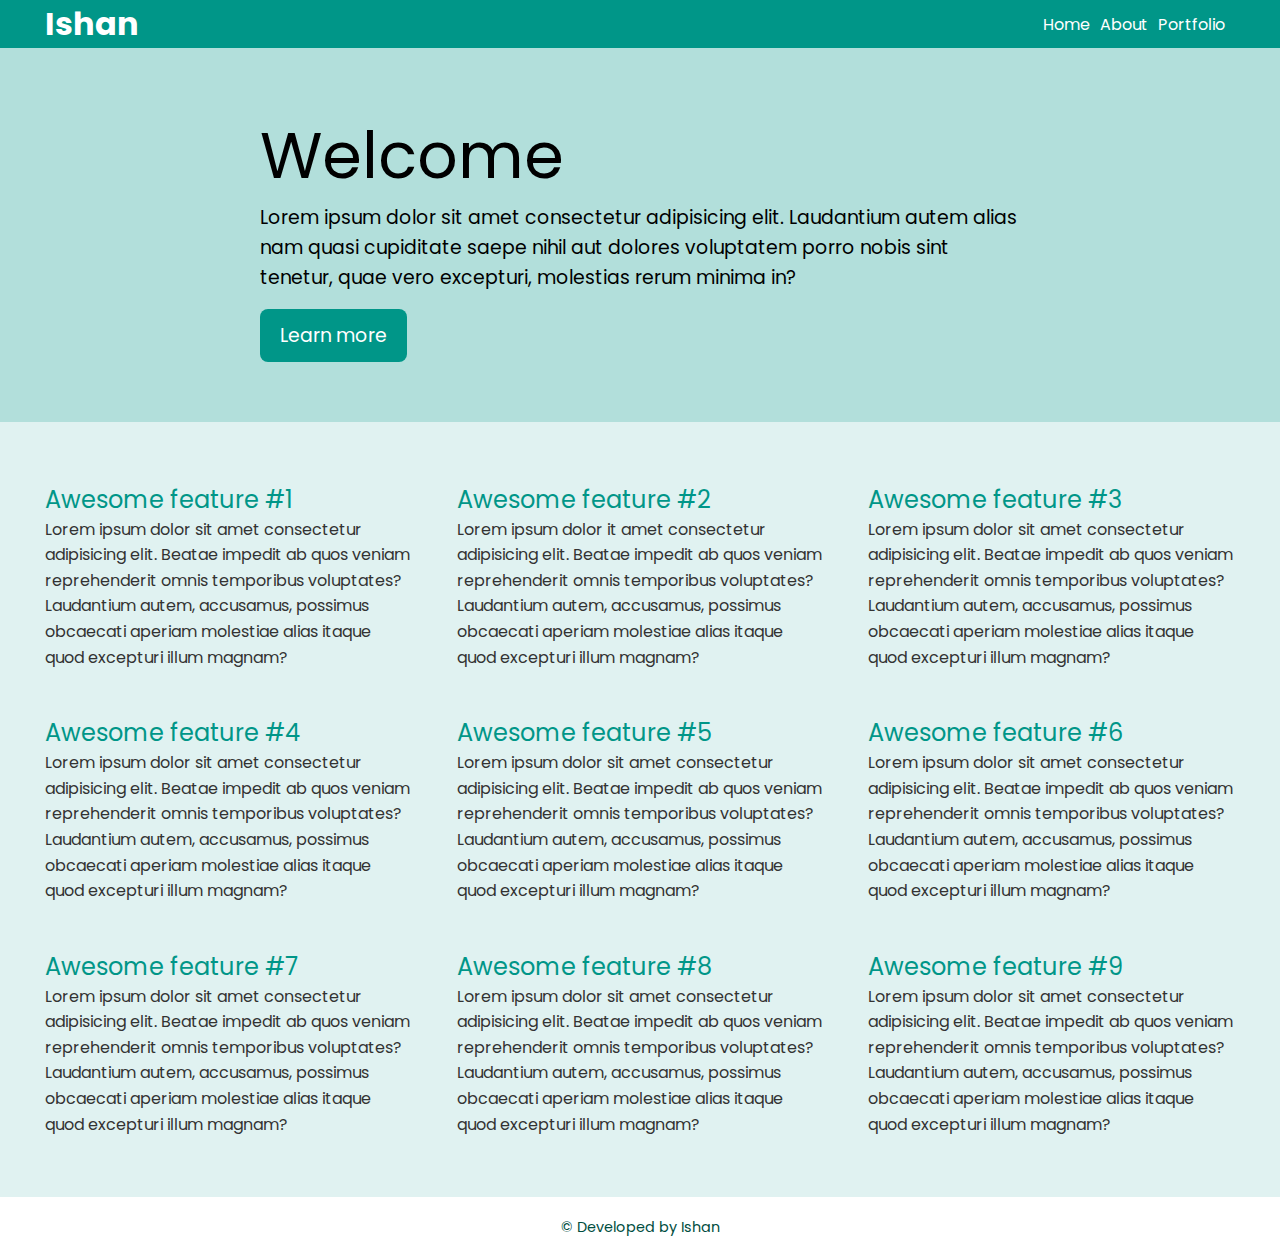
<file: flexbox-grid/index.html>
<!DOCTYPE html>
<html lang="en">
<head>
    <meta charset="UTF-8">
    <meta name="viewport" content="width=device-width, initial-scale=1.0">
    <title>Flexbox | Grid</title>
    <link rel="stylesheet" href="style.css">
</head>
<body>

    <!-- <========= Header area =========> -->
    <div class="header">
        <h1>Ishan</h1>

        <ul class="nav">
            <li><a href="#">Home</a></li>
            <li><a href="#">About</a></li>
            <li><a href="#">Portfolio</a></li>
        </ul>
    </div>
    <!-- <=========Ends Header area =========> -->

    <!-- <========= Banner area =========> -->
    <div class="banner">
        <div class="banner-inner">
            <h1>Welcome</h1>
            <p>Lorem ipsum dolor sit amet consectetur adipisicing elit. Laudantium autem alias nam quasi cupiditate saepe nihil aut dolores voluptatem porro nobis sint tenetur, quae vero excepturi, molestias rerum minima in?</p>
            <a href="#">Learn more</a>
        </div>
    </div>
    <!-- <========= Ends Banner area =========> -->


    <!-- <=========  features area =========> -->
    <div class="features">
        <div class="features-inner"> <!-- restrict the content to be 760px wide
             so now the human eye can read this text a bit easier -->

            <!-- 1 -->
            <div class="features-item">
                <h3>Awesome feature #1</h3>
                <p>Lorem ipsum dolor sit amet consectetur adipisicing elit. Beatae impedit ab quos veniam reprehenderit omnis temporibus voluptates? Laudantium autem, accusamus, possimus obcaecati aperiam molestiae alias itaque quod excepturi illum magnam?</p>
            </div>

            <!-- 2 -->
            <div class="features-item">
                <h3>Awesome feature #2</h3>
                <p>Lorem ipsum dolor it amet consectetur adipisicing elit. Beatae impedit ab quos veniam reprehenderit omnis temporibus voluptates? Laudantium autem, accusamus, possimus obcaecati aperiam molestiae alias itaque quod excepturi illum magnam?</p>
            </div>

            <!-- 3 -->
            <div class="features-item">
                <h3>Awesome feature #3</h3>
                <p>Lorem ipsum dolor sit amet consectetur adipisicing elit. Beatae impedit ab quos veniam reprehenderit omnis temporibus voluptates? Laudantium autem, accusamus, possimus obcaecati aperiam molestiae alias itaque quod excepturi illum magnam?</p>
            </div>

            <!-- 4 -->
            <div class="features-item">
                <h3>Awesome feature #4</h3>
                <p>Lorem ipsum dolor sit amet consectetur adipisicing elit. Beatae impedit ab quos veniam reprehenderit omnis temporibus voluptates? Laudantium autem, accusamus, possimus obcaecati aperiam molestiae alias itaque quod excepturi illum magnam?</p>
            </div>

            <!-- 5 -->
            <div class="features-item">
                <h3>Awesome feature #5</h3>
                <p>Lorem ipsum dolor sit amet consectetur adipisicing elit. Beatae impedit ab quos veniam reprehenderit omnis temporibus voluptates? Laudantium autem, accusamus, possimus obcaecati aperiam molestiae alias itaque quod excepturi illum magnam?</p>
            </div>

            <!-- 6 -->
            <div class="features-item">
                <h3>Awesome feature #6</h3>
                <p>Lorem ipsum dolor sit amet consectetur adipisicing elit. Beatae impedit ab quos veniam reprehenderit omnis temporibus voluptates? Laudantium autem, accusamus, possimus obcaecati aperiam molestiae alias itaque quod excepturi illum magnam?</p>
            </div>

            <!-- 7 -->
            <div class="features-item">
                <h3>Awesome feature #7</h3>
                <p>Lorem ipsum dolor sit amet consectetur adipisicing elit. Beatae impedit ab quos veniam reprehenderit omnis temporibus voluptates? Laudantium autem, accusamus, possimus obcaecati aperiam molestiae alias itaque quod excepturi illum magnam?</p>
            </div>

            <!-- 8 -->
            <div class="features-item">
                <h3>Awesome feature #8</h3>
                <p>Lorem ipsum dolor sit amet consectetur adipisicing elit. Beatae impedit ab quos veniam reprehenderit omnis temporibus voluptates? Laudantium autem, accusamus, possimus obcaecati aperiam molestiae alias itaque quod excepturi illum magnam?</p>
            </div>

            <!-- 9 -->
            <div class="features-item">
                <h3>Awesome feature #9</h3>
                <p>Lorem ipsum dolor sit amet consectetur adipisicing elit. Beatae impedit ab quos veniam reprehenderit omnis temporibus voluptates? Laudantium autem, accusamus, possimus obcaecati aperiam molestiae alias itaque quod excepturi illum magnam?</p>
            </div>

        </div>
    </div>
    <!-- <========= Ends features area =========> -->


    <!-- <========= Footer area =========> -->
    <div class="footer">
        <p> &copy; Developed by Ishan</p>
    </div>
    <!-- <========= Ends Footer area =========> -->
</body>
</html>
</file>
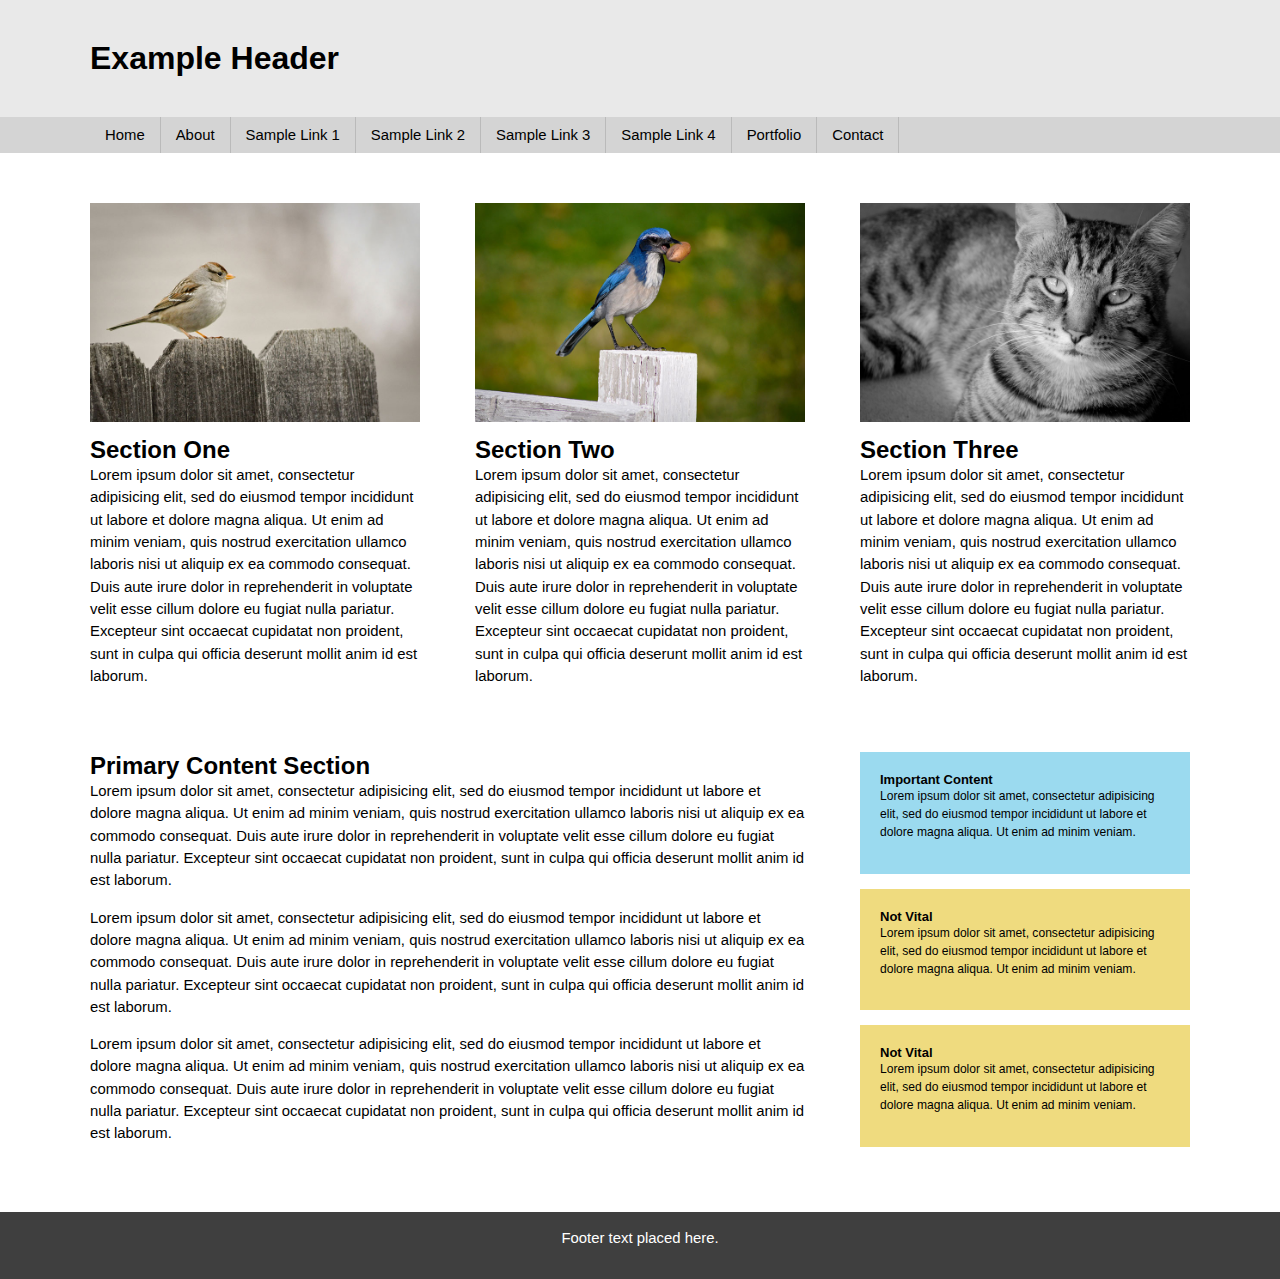
<file: responsive-web-design/index.html>
<!doctype html>
<html lang="en">
<head>
	<meta charset="utf-8">
	<meta http-equiv="X-UA-Compatible" content="IE=edge,chrome=1">
	
	<title>Introduction to Responsive Web Design</title>
	
	<meta name="viewport" content="width=device-width">
	
	<!-- css -->
	<link rel="stylesheet" href="css/main.css">
	<link rel="stylesheet" href="css/responsive.css" media="screen and (max-width: 900px)">
	
</head>
<body>

	<!-- header -->
	<div class="header"><div class="section-inner">
		<h1>Example Header</h1>
	</div></div><!--/header-->
	
	<!-- nav -->
	<div class="nav"><div class="section-inner">
		<ul class="clearfix">
			<li><a href="#">Home</a></li>
			<li><a href="#">About</a></li>
			<li><a href="#">Sample Link 1</a></li>
			<li><a href="#">Sample Link 2</a></li>
			<li><a href="#">Sample Link 3</a></li>
			<li><a href="#">Sample Link 4</a></li>
			<li><a href="#">Portfolio</a></li>
			<li><a href="#">Contact</a></li>
		</ul>
	</div></div><!--/nav-->
	
	<!-- body-content -->
	<div class="body-content"><div class="section-inner">
		
		<!-- thirds -->
		<div class="thirds clearfix">
			
			<!-- one-third -->
			<div class="one-third mobile-collapse">
				<img src="images/1.jpg" alt="A bird on a fence" />
				<h2>Section One</h2>
				<p>Lorem ipsum dolor sit amet, consectetur adipisicing elit, sed do eiusmod tempor incididunt ut labore et dolore magna aliqua. Ut enim ad minim veniam, quis nostrud exercitation ullamco laboris nisi ut aliquip ex ea commodo consequat. Duis aute irure dolor in reprehenderit in voluptate velit esse cillum dolore eu fugiat nulla pariatur. Excepteur sint occaecat cupidatat non proident, sunt in culpa qui officia deserunt mollit anim id est laborum.</p>
			</div><!--/one-third-->
			
			<!-- one-third -->
			<div class="one-third one-third-second mobile-collapse">
				<img src="images/2.jpg" alt="A bird eating" />
				<h2>Section Two</h2>
				<p>Lorem ipsum dolor sit amet, consectetur adipisicing elit, sed do eiusmod tempor incididunt ut labore et dolore magna aliqua. Ut enim ad minim veniam, quis nostrud exercitation ullamco laboris nisi ut aliquip ex ea commodo consequat. Duis aute irure dolor in reprehenderit in voluptate velit esse cillum dolore eu fugiat nulla pariatur. Excepteur sint occaecat cupidatat non proident, sunt in culpa qui officia deserunt mollit anim id est laborum.</p>
			</div><!--/one-third-->
			
			<!-- one-third -->
			<div class="one-third one-third-last mobile-collapse">
				<img src="images/3.jpg" alt="A cat" />
				<h2>Section Three</h2>
				<p>Lorem ipsum dolor sit amet, consectetur adipisicing elit, sed do eiusmod tempor incididunt ut labore et dolore magna aliqua. Ut enim ad minim veniam, quis nostrud exercitation ullamco laboris nisi ut aliquip ex ea commodo consequat. Duis aute irure dolor in reprehenderit in voluptate velit esse cillum dolore eu fugiat nulla pariatur. Excepteur sint occaecat cupidatat non proident, sunt in culpa qui officia deserunt mollit anim id est laborum.</p>
			</div><!--/one-third-->
			
		</div><!--/thirds-->
		
		<!-- two-columns -->
		<div class="two-columns clearfix">
			
			<!-- main -->
			<div class="main mobile-collapse">
				
				<h2>Primary Content Section</h2>
				
				<p>Lorem ipsum dolor sit amet, consectetur adipisicing elit, sed do eiusmod tempor incididunt ut labore et dolore magna aliqua. Ut enim ad minim veniam, quis nostrud exercitation ullamco laboris nisi ut aliquip ex ea commodo consequat. Duis aute irure dolor in reprehenderit in voluptate velit esse cillum dolore eu fugiat nulla pariatur. Excepteur sint occaecat cupidatat non proident, sunt in culpa qui officia deserunt mollit anim id est laborum.</p>
				
				<p>Lorem ipsum dolor sit amet, consectetur adipisicing elit, sed do eiusmod tempor incididunt ut labore et dolore magna aliqua. Ut enim ad minim veniam, quis nostrud exercitation ullamco laboris nisi ut aliquip ex ea commodo consequat. Duis aute irure dolor in reprehenderit in voluptate velit esse cillum dolore eu fugiat nulla pariatur. Excepteur sint occaecat cupidatat non proident, sunt in culpa qui officia deserunt mollit anim id est laborum.</p>
				
				<p>Lorem ipsum dolor sit amet, consectetur adipisicing elit, sed do eiusmod tempor incididunt ut labore et dolore magna aliqua. Ut enim ad minim veniam, quis nostrud exercitation ullamco laboris nisi ut aliquip ex ea commodo consequat. Duis aute irure dolor in reprehenderit in voluptate velit esse cillum dolore eu fugiat nulla pariatur. Excepteur sint occaecat cupidatat non proident, sunt in culpa qui officia deserunt mollit anim id est laborum.</p>
				
			</div><!--/main-->
			
			<!-- side -->
			<div class="side mobile-collapse">
				
				<!-- info-box -->
				<div class="info-box-a">
					<h4>Important Content</h4>
					<p>Lorem ipsum dolor sit amet, consectetur adipisicing elit, sed do eiusmod tempor incididunt ut labore et dolore magna aliqua. Ut enim ad minim veniam.</p>
				</div><!--/info-box-->
				
				<!-- info-box -->
				<div class="info-box-b hide-mobile">
					<h4>Not Vital</h4>
					<p>Lorem ipsum dolor sit amet, consectetur adipisicing elit, sed do eiusmod tempor incididunt ut labore et dolore magna aliqua. Ut enim ad minim veniam.</p>
				</div><!--/info-box-->
				
				<!-- info-box -->
				<div class="info-box-b hide-mobile">
					<h4>Not Vital</h4>
					<p>Lorem ipsum dolor sit amet, consectetur adipisicing elit, sed do eiusmod tempor incididunt ut labore et dolore magna aliqua. Ut enim ad minim veniam.</p>
				</div><!--/info-box-->
				
			</div><!--/side-->
			
		</div><!--/two-columns-->
		
	</div></div><!--/body-content-->
	
	<!-- footer -->
	<div class="footer"><div class="section-inner">
		
		<p>Footer text placed here.</p>
		
	</div></div><!--/footer-->
	
</body>
</html>
</file>
<file: flexbox-grid/style.css>
@import url('https://fonts.googleapis.com/css2?family=Poppins:wght@300;400;500;600;700;800;900&display=swap');
*{
    margin: 0;
    font-family: 'Poppins', sans-serif;
}

/* <========= Header area =========> */
.header{
    background-color: #009688;
    color: #fff;
    display: flex;
    justify-content: space-between;
    align-items: center; /*  center vertically */
    padding: 0px 45px;
}

.nav{
    list-style: none;
    display: flex;
}

.nav a{
    text-decoration: none;
    color: #fff;
    margin-right: 10px;
    display: block; /* hover transform rotate support */
    transition: all 0.3s ease-out; /* hover transition */
}

.nav a:hover{
    color: #B2DFDB;
    transform: rotate(6deg);
}
/* <========= Ends Header area =========> */


/* <========= Banner area =========> */
.banner{
    background-color: #B2DFDB;
    padding: 60px 45px;
    display: flex; /* for center banner area horizonally */
    justify-content: center; /* for center banner area horizonally */
    
    
}

.banner-inner{
    max-width: 760px; /* Ensure banner's inner paragraph is 3 lines, easy to read */
    /* max-width = super large desktop monitor we're not allowed to be larger than 760 pixels */
    
}

.banner h1{
    font-weight: normal;
    font-size: 4rem;
    margin: 0; /* Avoid excessive vertical spacing between it and the text below. */
    
    
}

.banner p{
    font-size: 1.18rem;
    line-height: 1.6;
}

.banner a{
    background-color: #009688;
    text-decoration: none;
    color: #fff;
    padding: 12px 20px;
    border-radius: 8px;
    font-size: 1.18rem;
    display: inline-block; /* line break- vertical gap between the paragraph */
    margin-top: 15px;
}
/* <========= End Banner area =========> */


/* <=========  features area =========> */
.features{
    background-color: #E0F2F1;
    padding: 60px 45px;
}

.features-inner{
    max-width: 1200px;
    margin: 0 auto; /* horizonly center */
    display: grid;
    grid-template-columns: repeat(auto-fit, minmax(300px,1fr));
    grid-column-gap: 45px; /* column gap */
    grid-row-gap: 45px; /* row gap */
}

.features-item h3{
    color: #009688;
    font-size: 1.5rem;
    font-weight: normal;
    margin: 0;
}

.features-item p{
    color: #333;
    margin: 0;
    line-height: 1.6;

}
/* <=========  Ends features area =========> */

/* <========= Footer area =========> */
.footer p{
    text-align: center;
    padding: 20px 0; /* center */
    font-size: .9rem;
    color: #004d40;
}
/* <========= Ends Footer area =========> */
</file>
<file: responsive-web-design/css/main.css>
h1, h2, h3, h4, h5, h6, p {
	margin: 0;
	padding: 0;
}

p {
	margin: 0 0 1em 0;
	font-size: 93%;
	line-height: 1.5em;
}

body {
	font-family: Helvetica, Arial, sans-serif;
	padding: 0;
	margin: 0;
	background-color: #3f3f3f;
}

img {
	max-width: 100%;
	height: auto;
	margin: 0 0 10px 0;
}

/* Section Inner */
div.section-inner {
	max-width: 1100px;
	padding: 0 25px;
	margin: 0 auto;
}

/* Header */
div.header {
	background-color: #E9E9E9;
	padding: 40px 0;
}

/* Navigation */
div.nav {
	background-color: #d4d4d4;
}

div.nav ul {
	margin: 0;
	padding: 0;
}

div.nav ul li {
	list-style: none;
	float: left;
	font-size: 93%;
}

div.nav ul li a:link,
div.nav ul li a:visited {
	display: block;
	padding: 10px 15px;
	text-decoration: none;
	color: #000;
	border-right: 1px solid #bababa;
}

/* Body Content */
div.body-content {
	padding: 50px 0;
	background-color: #FFF;
}

/* Thirds */
div.thirds {
	padding-bottom: 50px;
}

div.one-third {
	width: 30%;
	float: left;
	margin-right: 5%;
}

div.one-third-last {
	margin: 0;
}

/* Main Column */
div.main {
	width: 65%;
	float: left;
	margin-right: 5%;
}

/* Side Column */
div.side {
	width: 30%;
	float: left;
}

/* Info Box */
div.info-box-a {
	background-color: #9bdaef;
	padding: 20px;
	font-size: 13px;
	margin: 0 0 15px 0;
}

div.info-box-b {
	background-color: #efdb7f;
	padding: 20px;
	font-size: 13px;
	margin: 0 0 15px 0;
}

/* Footer */
div.footer {
	background-color: #3f3f3f;
	color: #FFF;
	padding: 15px 0;
	text-align: center;
}


.clearfix:before, .clearfix:after { content: ""; display: table; }
.clearfix:after { clear: both; }
.clearfix { *zoom: 1; }
</file>
<file: responsive-web-design/css/responsive.css>
div.one-third {
	width: 47.5%;
}

div.one-third-second {
	margin: 0;
}

div.one-third-last {
	clear: both;
	float: none;
	width: auto;
	padding: 20px 0 0 0;
}

div.nav ul li {
	width: 25%;
	border-bottom: 1px solid #bababa;
}

@media screen and (max-width: 620px) {
	div.nav ul li {
		width: 33%;
	}
}

@media screen and (max-width: 500px) {
	
	div.nav ul li {
		width: 50%;
		font-size: 85%;
	}
	
	div.mobile-collapse {
		width: auto;
		float: none;
		margin-right: 0;
	}
	
	.hide-mobile {
		display: none;
	}
		
}
</file>
